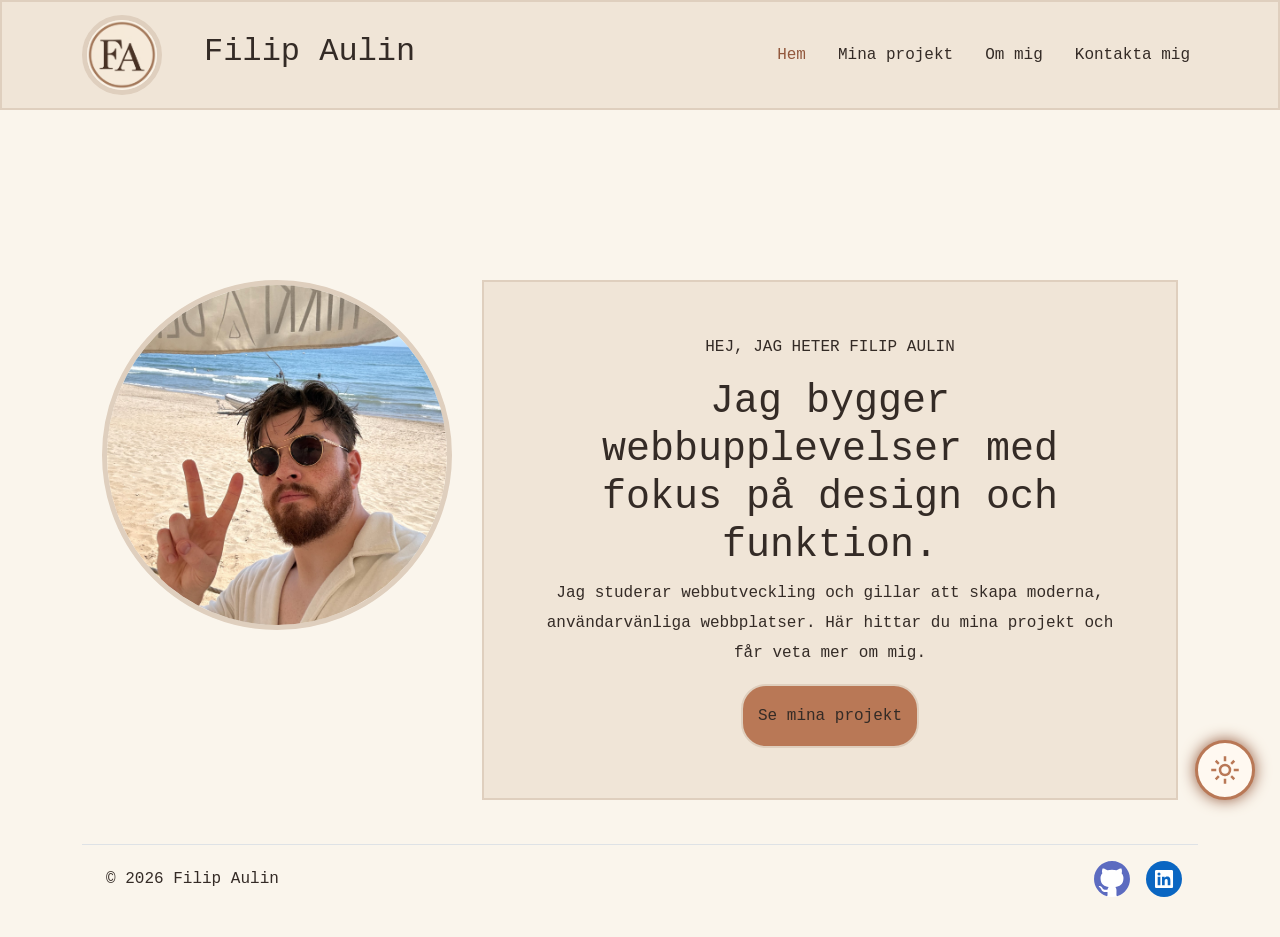
<file: index.html>
<!doctype html>
<html lang="sv">
  <head>
    <meta charset="UTF-8" />
    <meta name="viewport" content="width=device-width, initial-scale=1.0" />

    <title>Filip Aulin</title>

    <link
      id="favicon"
      rel="icon"
      type="image/png"
      href="images/favicon-light.png"
    />
    <!-- Bootstrap CSS -->
    <link
      href="https://cdn.jsdelivr.net/npm/bootstrap@5.3.8/dist/css/bootstrap.min.css"
      rel="stylesheet"
    />

    <!-- Min CSS - efter Bootstrap så jag kan skriva över Bootstrap -->
    <link rel="stylesheet" href="styles/style.css" />
  </head>

  <body>
    <nav class="navbar navbar-expand-lg">
      <div class="container">
        <a class="navbar-brand" href="index.html">
          <img id="nav-logo" src="images/favicon-light.png" alt="FA logo" />
          <span>Filip Aulin</span>
        </a>

        <!-- Hamburgarknapp -->
        <button
          class="navbar-toggler"
          type="button"
          data-bs-toggle="collapse"
          data-bs-target="#navbarNav"
          aria-controls="navbarNav"
          aria-expanded="false"
          aria-label="Öppna navigationsmenyn"
        >
          <span class="navbar-toggler-icon"></span>
        </button>

        <!-- Menyn som fälls ner på mindre skärmar -->
        <div class="collapse navbar-collapse" id="navbarNav">
          <ul class="navbar-nav ms-auto gap-lg-3">
            <!-- Hem -->
            <li class="nav-item">
              <a class="nav-link active" aria-current="page" href="index.html">
                Hem
              </a>
            </li>

            <!-- Mina projekt -->
            <li class="nav-item">
              <a class="nav-link" href="projekt.html"> Mina projekt </a>
            </li>

            <!-- Om mig -->
            <li class="nav-item">
              <a class="nav-link" href="om-mig.html"> Om mig </a>
            </li>

            <!-- Kontakta mig -->
            <li class="nav-item">
              <a class="nav-link" href="kontakt.html"> Kontakta mig </a>
            </li>
          </ul>
        </div>
      </div>
    </nav>
    <main>
      <div class="container">
        <div class="hero">
          <div class="hero-image">
            <img src="images/Filip-Intro.JPG" alt="Bild på Filip" />
          </div>

          <div class="hero-text">
            <p>HEJ, JAG HETER FILIP AULIN</p>

            <h1>
              Jag bygger webbupplevelser med fokus på design och funktion.
            </h1>

            <p>
              Jag studerar webbutveckling och gillar att skapa moderna,
              användarvänliga webbplatser. Här hittar du mina projekt och får
              veta mer om mig.
            </p>

            <a href="projekt.html">Se mina projekt</a>
          </div>
        </div>
      </div>
    </main>
    <!-- Bootstrap footer -->
    <div class="container">
      <footer
        class="d-flex flex-wrap justify-content-between align-items-center py-3 my-4 px-3 border-top"
      >
        <div class="col-md-4 d-flex align-items-center">
          <a
            href="/"
            class="mb-3 me-2 mb-md-0 text-body-secondary text-decoration-none lh-1"
          >
          </a>

          <span class="footer-text"> © 2026 Filip Aulin </span>
        </div>

        <ul class="nav col-md-4 justify-content-end list-unstyled d-flex">
          <li class="ms-3">
            <a class="text-body-secondary" target="_blank" href="https://github.com/Filip-Aulin"
              ><img src="images/github-icon-seeklogo.svg" alt="GitHub"
            /></a>
          </li>

          <li class="ms-3">
            <a class="text-body-secondary" target="_blank" href="https://www.linkedin.com/in/filip-aulin-53b666444/">
              <img src="images/linkedin.svg" alt="LinkedIn"
            /></a>
          </li>
        </ul>
      </footer>
      <!-- Knapp för dark/light-->
      <button id="theme-button" type="button" aria-label="Byt färgtema">
        <svg
          class="sun-icon"
          xmlns="http://www.w3.org/2000/svg"
          height="24px"
          viewBox="0 -960 960 960"
          width="24px"
          fill="#1f1f1f"
        >
          <path
            d="M565-395q35-35 35-85t-35-85q-35-35-85-35t-85 35q-35 35-35 85t35 85q35 35 85 35t85-35Zm-226.5 56.5Q280-397 280-480t58.5-141.5Q397-680 480-680t141.5 58.5Q680-563 680-480t-58.5 141.5Q563-280 480-280t-141.5-58.5ZM200-440H40v-80h160v80Zm720 0H760v-80h160v80ZM440-760v-160h80v160h-80Zm0 720v-160h80v160h-80ZM256-650l-101-97 57-59 96 100-52 56Zm492 496-97-101 53-55 101 97-57 59Zm-98-550 97-101 59 57-100 96-56-52ZM154-212l101-97 55 53-97 101-59-57Zm326-268Z"
          />
        </svg>

        <svg
          class="moon-icon"
          xmlns="http://www.w3.org/2000/svg"
          height="24px"
          viewBox="0 -960 960 960"
          width="24px"
          fill="#1f1f1f"
        >
          <path
            d="M480-120q-150 0-255-105T120-480q0-150 105-255t255-105q14 0 27.5 1t26.5 3q-41 29-65.5 75.5T444-660q0 90 63 153t153 63q55 0 101-24.5t75-65.5q2 13 3 26.5t1 27.5q0 150-105 255T480-120Zm0-80q88 0 158-48.5T740-375q-20 5-40 8t-40 3q-123 0-209.5-86.5T364-660q0-20 3-40t8-40q-78 32-126.5 102T200-480q0 116 82 198t198 82Zm-10-270Z"
          />
        </svg>
      </button>
    </div>
    <!-- Min JS -->
    <script src="JS/theme.js"></script>
    <!-- Bootstrap JavaScript -->
    <script src="https://cdn.jsdelivr.net/npm/bootstrap@5.3.8/dist/js/bootstrap.bundle.min.js"></script>
  </body>
</html>
</file>
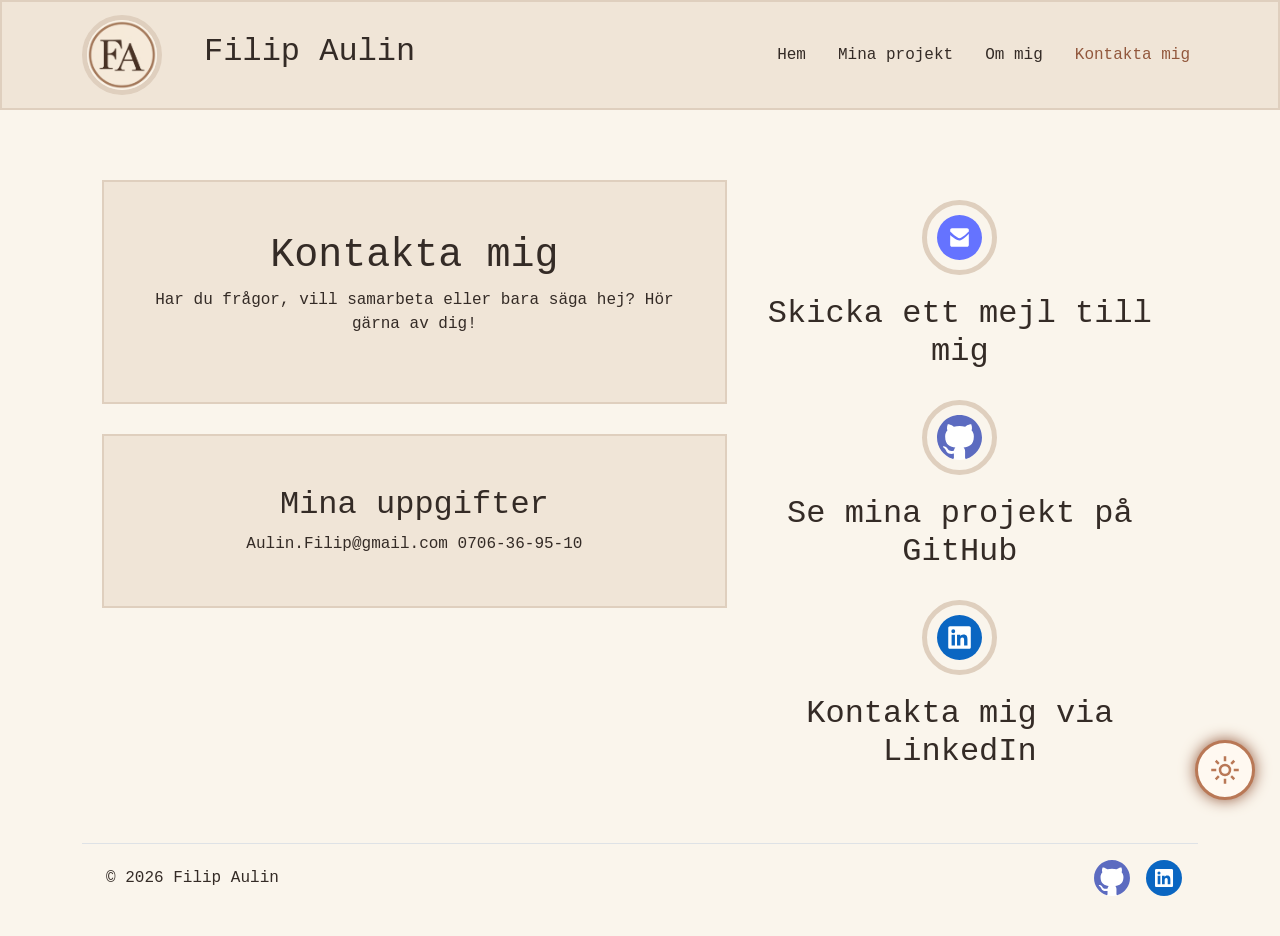
<file: kontakt.html>
<!doctype html>
<html lang="sv">
  <head>
    <meta charset="UTF-8" />
    <meta name="viewport" content="width=device-width, initial-scale=1.0" />

    <title>Filip Aulin</title>

    <link
      id="favicon"
      rel="icon"
      type="image/png"
      href="images/favicon-light.png"
    />
    <!-- Bootstrap CSS -->
    <link
      href="https://cdn.jsdelivr.net/npm/bootstrap@5.3.8/dist/css/bootstrap.min.css"
      rel="stylesheet"
    />

    <!-- Min CSS - efter Bootstrap så jag kan skriva över Bootstrap -->
    <link rel="stylesheet" href="styles/style.css" />
  </head>

  <body>
    <nav class="navbar navbar-expand-lg">
      <div class="container">
        <a class="navbar-brand" href="index.html">
          <img id="nav-logo" src="images/favicon-light.png" alt="FA Logo" />
          <span>Filip Aulin</span>
        </a>

        <!-- Hamburgarknapp -->
        <button
          class="navbar-toggler"
          type="button"
          data-bs-toggle="collapse"
          data-bs-target="#navbarNav"
          aria-controls="navbarNav"
          aria-expanded="false"
          aria-label="Öppna navigationsmenyn"
        >
          <span class="navbar-toggler-icon"></span>
        </button>

        <!-- Menyn som fälls ner på mindre skärmar -->
        <div class="collapse navbar-collapse" id="navbarNav">
          <ul class="navbar-nav ms-auto gap-lg-3">
            <!-- Hem -->
            <li class="nav-item">
              <a class="nav-link" aria-current="page" href="index.html">
                Hem
              </a>
            </li>

            <!-- Mina projekt -->
            <li class="nav-item">
              <a class="nav-link" href="projekt.html"> Mina projekt </a>
            </li>

            <!-- Om mig -->
            <li class="nav-item">
              <a class="nav-link" href="om-mig.html"> Om mig </a>
            </li>

            <!-- Kontakta mig -->
            <li class="nav-item">
              <a class="nav-link active" href="kontakt.html"> Kontakta mig </a>
            </li>
          </ul>
        </div>
      </div>
    </nav>
    <main>
      <div class="container">
        <section class="contact">
          <div class="contact-flex">
            <div class="contact-text">
              <h1>Kontakta mig</h1>
              <p>
                Har du frågor, vill samarbeta eller bara säga hej? Hör gärna av
                dig!
              </p>
            </div>

            <div class="contact-text">
              <h2>Mina uppgifter</h2>
              <a href="mailto:aulin.filip@gmail.com">Aulin.Filip@gmail.com</a>
              <a href="tel:+706369510">0706-36-95-10</a>
            </div>
          </div>

          <div class="contact-links">
            <a href="mailto:aulin.filip@gmail.com"
              ><img src="images/mail.svg" alt="Mail"
            /></a>
            <h2>Skicka ett mejl till mig</h2>

            <a href="https://github.com/Filip-Aulin"
              ><img src="images/github-icon-seeklogo.svg" alt="GitHub"
            /></a>
            <h2>Se mina projekt på GitHub</h2>

            <a href="https://www.linkedin.com/in/filip-aulin-53b666444/"
              ><img src="images/linkedin.svg" alt="LinkedIn"
            /></a>
            <h2>Kontakta mig via LinkedIn</h2>
          </div>
        </section>
      </div>
    </main>
    <!-- Bootstrap footer -->
    <div class="container">
      <footer
        class="d-flex flex-wrap justify-content-between align-items-center py-3 my-4 px-3 border-top"
      >
        <div class="col-md-4 d-flex align-items-center">
          <a
            href="/"
            class="mb-3 me-2 mb-md-0 text-body-secondary text-decoration-none lh-1"
          >
          </a>

          <span class="footer-text"> © 2026 Filip Aulin </span>
        </div>

        <ul class="nav col-md-4 justify-content-end list-unstyled d-flex">
          <li class="ms-3">
            <a class="text-body-secondary" target="_blank" href="https://github.com/Filip-Aulin"
              ><img src="images/github-icon-seeklogo.svg" alt="GitHub"
            /></a>
          </li>

          <li class="ms-3">
            <a class="text-body-secondary" target="_blank" href="https://www.linkedin.com/in/filip-aulin-53b666444/">
              <img src="images/linkedin.svg" alt="LinkedIn"
            /></a>
          </li>
        </ul>
      </footer>
      <!-- Knapp för dark/light-->
      <button id="theme-button" type="button" aria-label="Byt färgtema">
        <svg
          class="sun-icon"
          xmlns="http://www.w3.org/2000/svg"
          height="24px"
          viewBox="0 -960 960 960"
          width="24px"
          fill="#1f1f1f"
        >
          <path
            d="M565-395q35-35 35-85t-35-85q-35-35-85-35t-85 35q-35 35-35 85t35 85q35 35 85 35t85-35Zm-226.5 56.5Q280-397 280-480t58.5-141.5Q397-680 480-680t141.5 58.5Q680-563 680-480t-58.5 141.5Q563-280 480-280t-141.5-58.5ZM200-440H40v-80h160v80Zm720 0H760v-80h160v80ZM440-760v-160h80v160h-80Zm0 720v-160h80v160h-80ZM256-650l-101-97 57-59 96 100-52 56Zm492 496-97-101 53-55 101 97-57 59Zm-98-550 97-101 59 57-100 96-56-52ZM154-212l101-97 55 53-97 101-59-57Zm326-268Z"
          />
        </svg>

        <svg
          class="moon-icon"
          xmlns="http://www.w3.org/2000/svg"
          height="24px"
          viewBox="0 -960 960 960"
          width="24px"
          fill="#1f1f1f"
        >
          <path
            d="M480-120q-150 0-255-105T120-480q0-150 105-255t255-105q14 0 27.5 1t26.5 3q-41 29-65.5 75.5T444-660q0 90 63 153t153 63q55 0 101-24.5t75-65.5q2 13 3 26.5t1 27.5q0 150-105 255T480-120Zm0-80q88 0 158-48.5T740-375q-20 5-40 8t-40 3q-123 0-209.5-86.5T364-660q0-20 3-40t8-40q-78 32-126.5 102T200-480q0 116 82 198t198 82Zm-10-270Z"
          />
        </svg>
      </button>
    </div>
    <!-- Min JS -->
    <script src="JS/theme.js"></script>
    <!-- Bootstrap JavaScript -->
    <script src="https://cdn.jsdelivr.net/npm/bootstrap@5.3.8/dist/js/bootstrap.bundle.min.js"></script>
  </body>
</html>
</file>
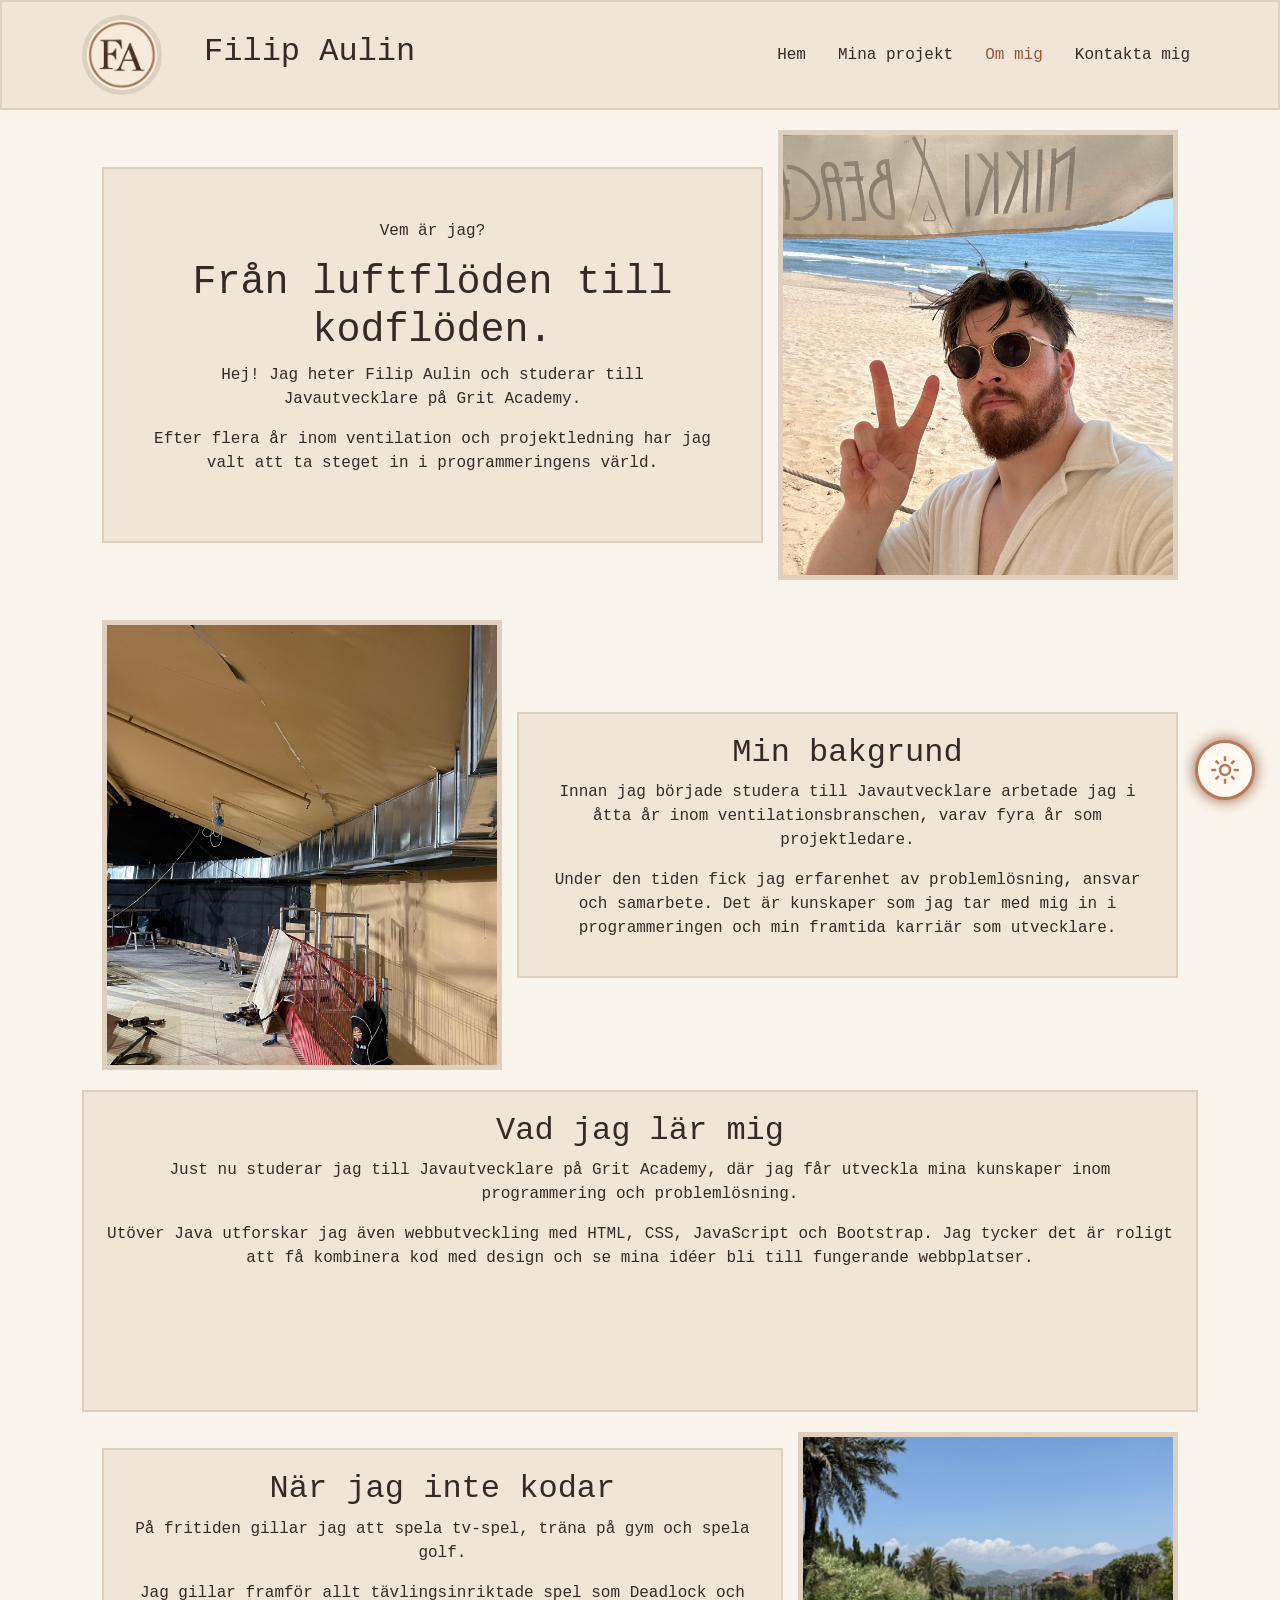
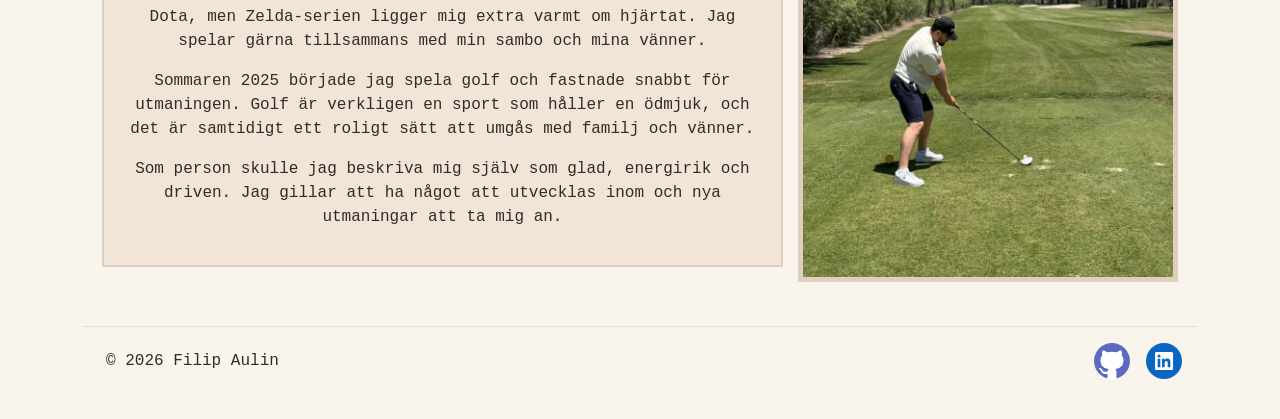
<file: om-mig.html>
<!doctype html>
<html lang="sv">
  <head>
    <meta charset="UTF-8" />
    <meta name="viewport" content="width=device-width, initial-scale=1.0" />

    <title>Filip Aulin</title>

    <link
      id="favicon"
      rel="icon"
      type="image/png"
      href="images/favicon-light.png"
    />
    <!-- Bootstrap CSS -->
    <link
      href="https://cdn.jsdelivr.net/npm/bootstrap@5.3.8/dist/css/bootstrap.min.css"
      rel="stylesheet"
    />

    <!-- Min CSS - efter Bootstrap så jag kan skriva över Bootstrap -->
    <link rel="stylesheet" href="styles/style.css" />
  </head>

  <body>
    <nav class="navbar navbar-expand-lg">
      <div class="container">
        <a class="navbar-brand" href="index.html">
          <img id="nav-logo" src="images/favicon-light.png" alt="FA Logo" />
          <span>Filip Aulin</span>
        </a>

        <!-- Hamburgarknapp -->
        <button
          class="navbar-toggler"
          type="button"
          data-bs-toggle="collapse"
          data-bs-target="#navbarNav"
          aria-controls="navbarNav"
          aria-expanded="false"
          aria-label="Öppna navigationsmenyn"
        >
          <span class="navbar-toggler-icon"></span>
        </button>

        <!-- Menyn som fälls ner på mindre skärmar -->
        <div class="collapse navbar-collapse" id="navbarNav">
          <ul class="navbar-nav ms-auto gap-lg-3">
            <!-- Hem -->
            <li class="nav-item">
              <a class="nav-link" aria-current="page" href="index.html">
                Hem
              </a>
            </li>

            <!-- Mina projekt -->
            <li class="nav-item">
              <a class="nav-link" href="projekt.html"> Mina projekt </a>
            </li>

            <!-- Om mig -->
            <li class="nav-item">
              <a class="nav-link active" href="om-mig.html"> Om mig </a>
            </li>

            <!-- Kontakta mig -->
            <li class="nav-item">
              <a class="nav-link" href="kontakt.html"> Kontakta mig </a>
            </li>
          </ul>
        </div>
      </div>
    </nav>
    <main>
      <div class="container">
        <section class="about-intro">
          <div class="about-text">
            <p>Vem är jag?</p>

            <h1>Från luftflöden till kodflöden.</h1>

            <p>
              Hej! Jag heter Filip Aulin och studerar till Javautvecklare på
              Grit Academy.
            </p>

            <p>
              Efter flera år inom ventilation och projektledning har jag valt
              att ta steget in i programmeringens värld.
            </p>
          </div>

          <img src="images/Filip-Intro.JPG" alt="Bild på Filip" />
        </section>

        <section class="my-background">
          <img src="images/ventilation.jpeg" alt="Filip ventilation" />
          <div class="background-text">
            <h2>Min bakgrund</h2>

            <p>
              Innan jag började studera till Javautvecklare arbetade jag i åtta
              år inom ventilationsbranschen, varav fyra år som projektledare.
            </p>

            <p>
              Under den tiden fick jag erfarenhet av problemlösning, ansvar och
              samarbete. Det är kunskaper som jag tar med mig in i
              programmeringen och min framtida karriär som utvecklare.
            </p>
          </div>
        </section>

        <section class="my-skills">
          <div class="skills-text">
            <h2>Vad jag lär mig</h2>

            <p>
              Just nu studerar jag till Javautvecklare på Grit Academy, där jag
              får utveckla mina kunskaper inom programmering och problemlösning.
            </p>

            <p>
              Utöver Java utforskar jag även webbutveckling med HTML, CSS,
              JavaScript och Bootstrap. Jag tycker det är roligt att få
              kombinera kod med design och se mina idéer bli till fungerande
              webbplatser.
            </p>

            <div class="skills-container">
              <div class="skills-slider">
                <div class="skills card1">
                  <img src="images/html5.svg" alt="HTML5" />
                </div>

                <div class="skills card2">
                  <img src="images/css.svg" alt="CSS" />
                </div>

                <div class="skills card3">
                  <img src="images/javascript.svg" alt="JavaScript" />
                </div>

                <div class="skills card4">
                  <img src="images/java.svg" alt="Java" />
                </div>
              </div>
            </div>
          </div>
        </section>

        <section class="my-interests">
          <div class="interests-text">
            <h2>När jag inte kodar</h2>

            <p>
              På fritiden gillar jag att spela tv-spel, träna på gym och spela
              golf.
            </p>

            <p>
              Jag gillar framför allt tävlingsinriktade spel som Deadlock och
              Dota, men Zelda-serien ligger mig extra varmt om hjärtat. Jag
              spelar gärna tillsammans med min sambo och mina vänner.
            </p>

            <p>
              Sommaren 2025 började jag spela golf och fastnade snabbt för
              utmaningen. Golf är verkligen en sport som håller en ödmjuk, och
              det är samtidigt ett roligt sätt att umgås med familj och vänner.
            </p>

            <p>
              Som person skulle jag beskriva mig själv som glad, energirik och
              driven. Jag gillar att ha något att utvecklas inom och nya
              utmaningar att ta mig an.
            </p>
          </div>
          <img src="images/golf.jpeg" alt="Filip golfar" />
        </section>
      </div>
    </main>
    <!-- Bootstrap footer -->
    <div class="container">
      <footer
        class="d-flex flex-wrap justify-content-between align-items-center py-3 my-4 px-3 border-top"
      >
        <div class="col-md-4 d-flex align-items-center">
          <a
            href="/"
            class="mb-3 me-2 mb-md-0 text-body-secondary text-decoration-none lh-1"
          >
          </a>

          <span class="footer-text"> © 2026 Filip Aulin </span>
        </div>

        <ul class="nav col-md-4 justify-content-end list-unstyled d-flex">
          <li class="ms-3">
            <a class="text-body-secondary" target="_blank" href="https://github.com/Filip-Aulin"
              ><img src="images/github-icon-seeklogo.svg" alt="GitHub"
            /></a>
          </li>

          <li class="ms-3">
            <a class="text-body-secondary" target="_blank" href="https://www.linkedin.com/in/filip-aulin-53b666444/">
              <img src="images/linkedin.svg" alt="LinkedIn"
            /></a>
          </li>
        </ul>
      </footer>
      <!-- Knapp för dark/light-->
      <button id="theme-button" type="button" aria-label="Byt färgtema">
        <svg
          class="sun-icon"
          xmlns="http://www.w3.org/2000/svg"
          height="24px"
          viewBox="0 -960 960 960"
          width="24px"
          fill="#1f1f1f"
        >
          <path
            d="M565-395q35-35 35-85t-35-85q-35-35-85-35t-85 35q-35 35-35 85t35 85q35 35 85 35t85-35Zm-226.5 56.5Q280-397 280-480t58.5-141.5Q397-680 480-680t141.5 58.5Q680-563 680-480t-58.5 141.5Q563-280 480-280t-141.5-58.5ZM200-440H40v-80h160v80Zm720 0H760v-80h160v80ZM440-760v-160h80v160h-80Zm0 720v-160h80v160h-80ZM256-650l-101-97 57-59 96 100-52 56Zm492 496-97-101 53-55 101 97-57 59Zm-98-550 97-101 59 57-100 96-56-52ZM154-212l101-97 55 53-97 101-59-57Zm326-268Z"
          />
        </svg>

        <svg
          class="moon-icon"
          xmlns="http://www.w3.org/2000/svg"
          height="24px"
          viewBox="0 -960 960 960"
          width="24px"
          fill="#1f1f1f"
        >
          <path
            d="M480-120q-150 0-255-105T120-480q0-150 105-255t255-105q14 0 27.5 1t26.5 3q-41 29-65.5 75.5T444-660q0 90 63 153t153 63q55 0 101-24.5t75-65.5q2 13 3 26.5t1 27.5q0 150-105 255T480-120Zm0-80q88 0 158-48.5T740-375q-20 5-40 8t-40 3q-123 0-209.5-86.5T364-660q0-20 3-40t8-40q-78 32-126.5 102T200-480q0 116 82 198t198 82Zm-10-270Z"
          />
        </svg>
      </button>
    </div>
    <!-- Min JS -->
    <script src="JS/theme.js"></script>
    <!-- Bootstrap JavaScript -->
    <script src="https://cdn.jsdelivr.net/npm/bootstrap@5.3.8/dist/js/bootstrap.bundle.min.js"></script>
  </body>
</html>
</file>
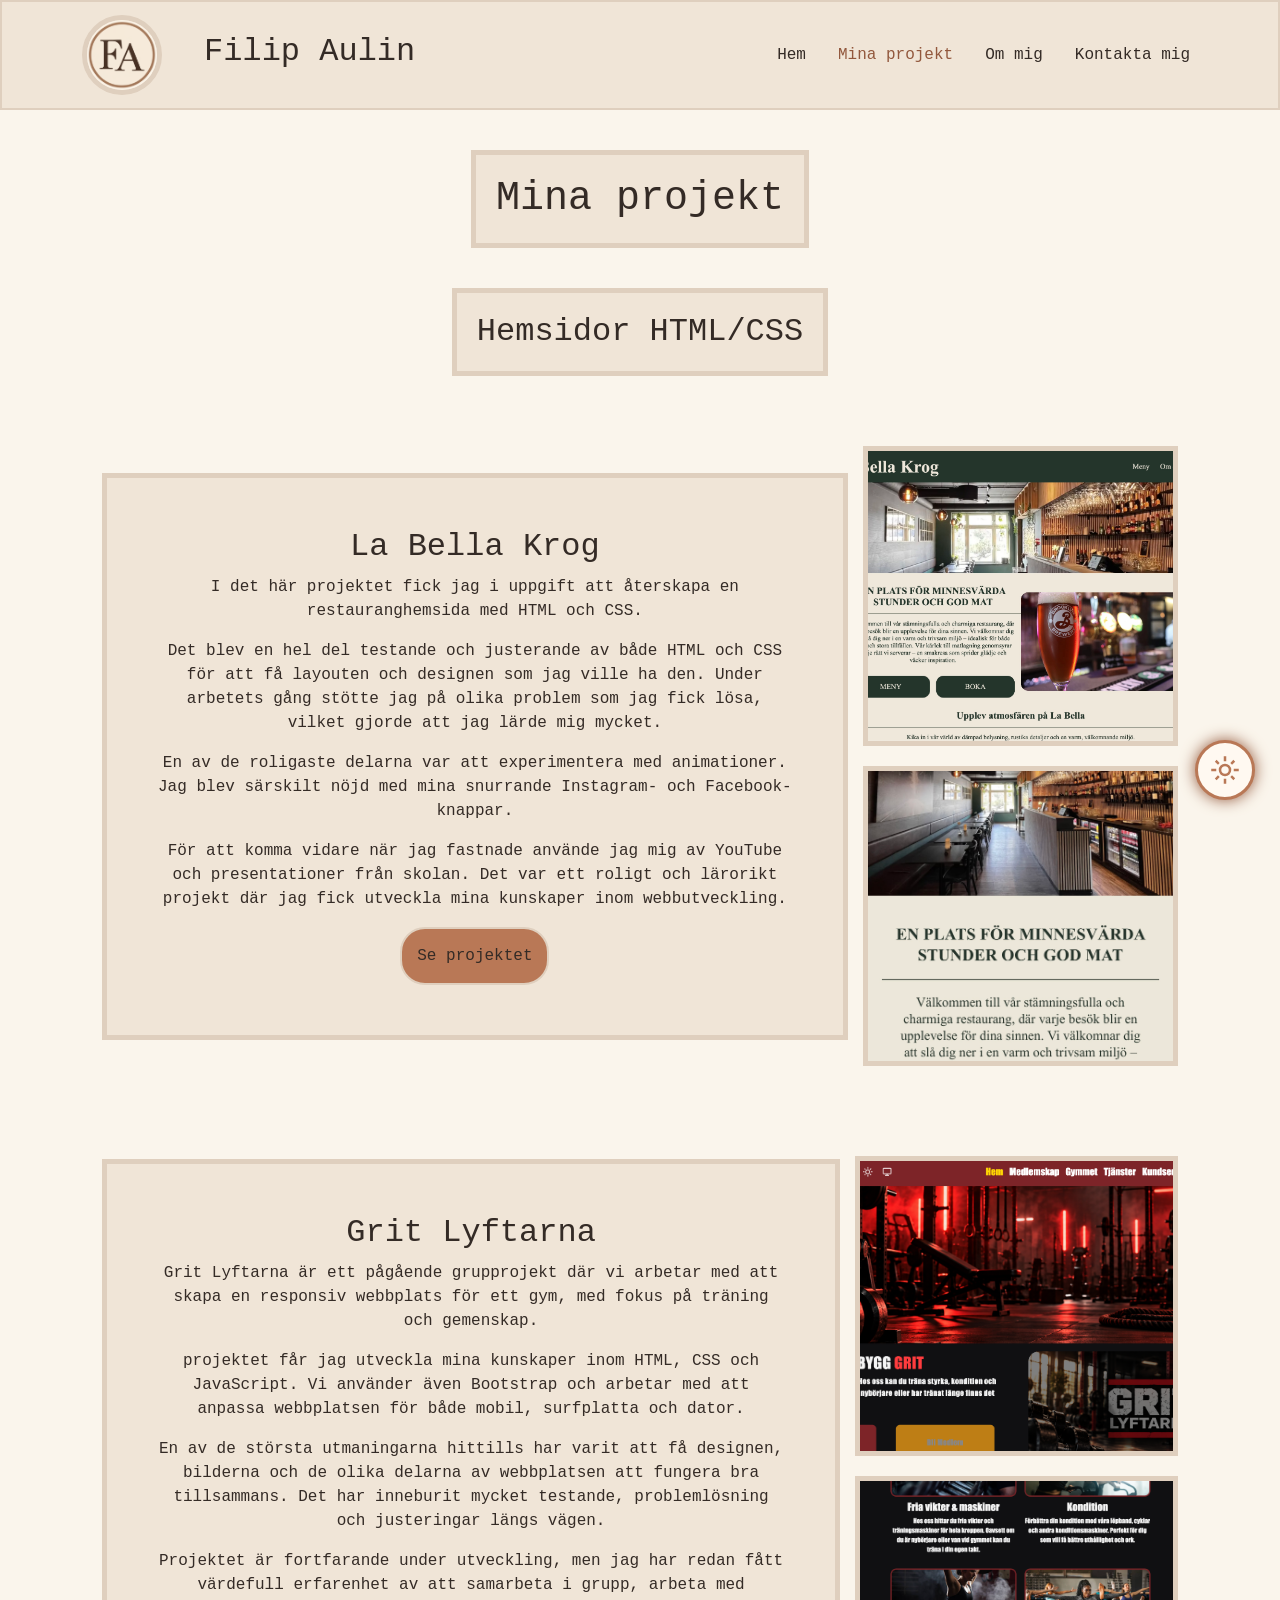
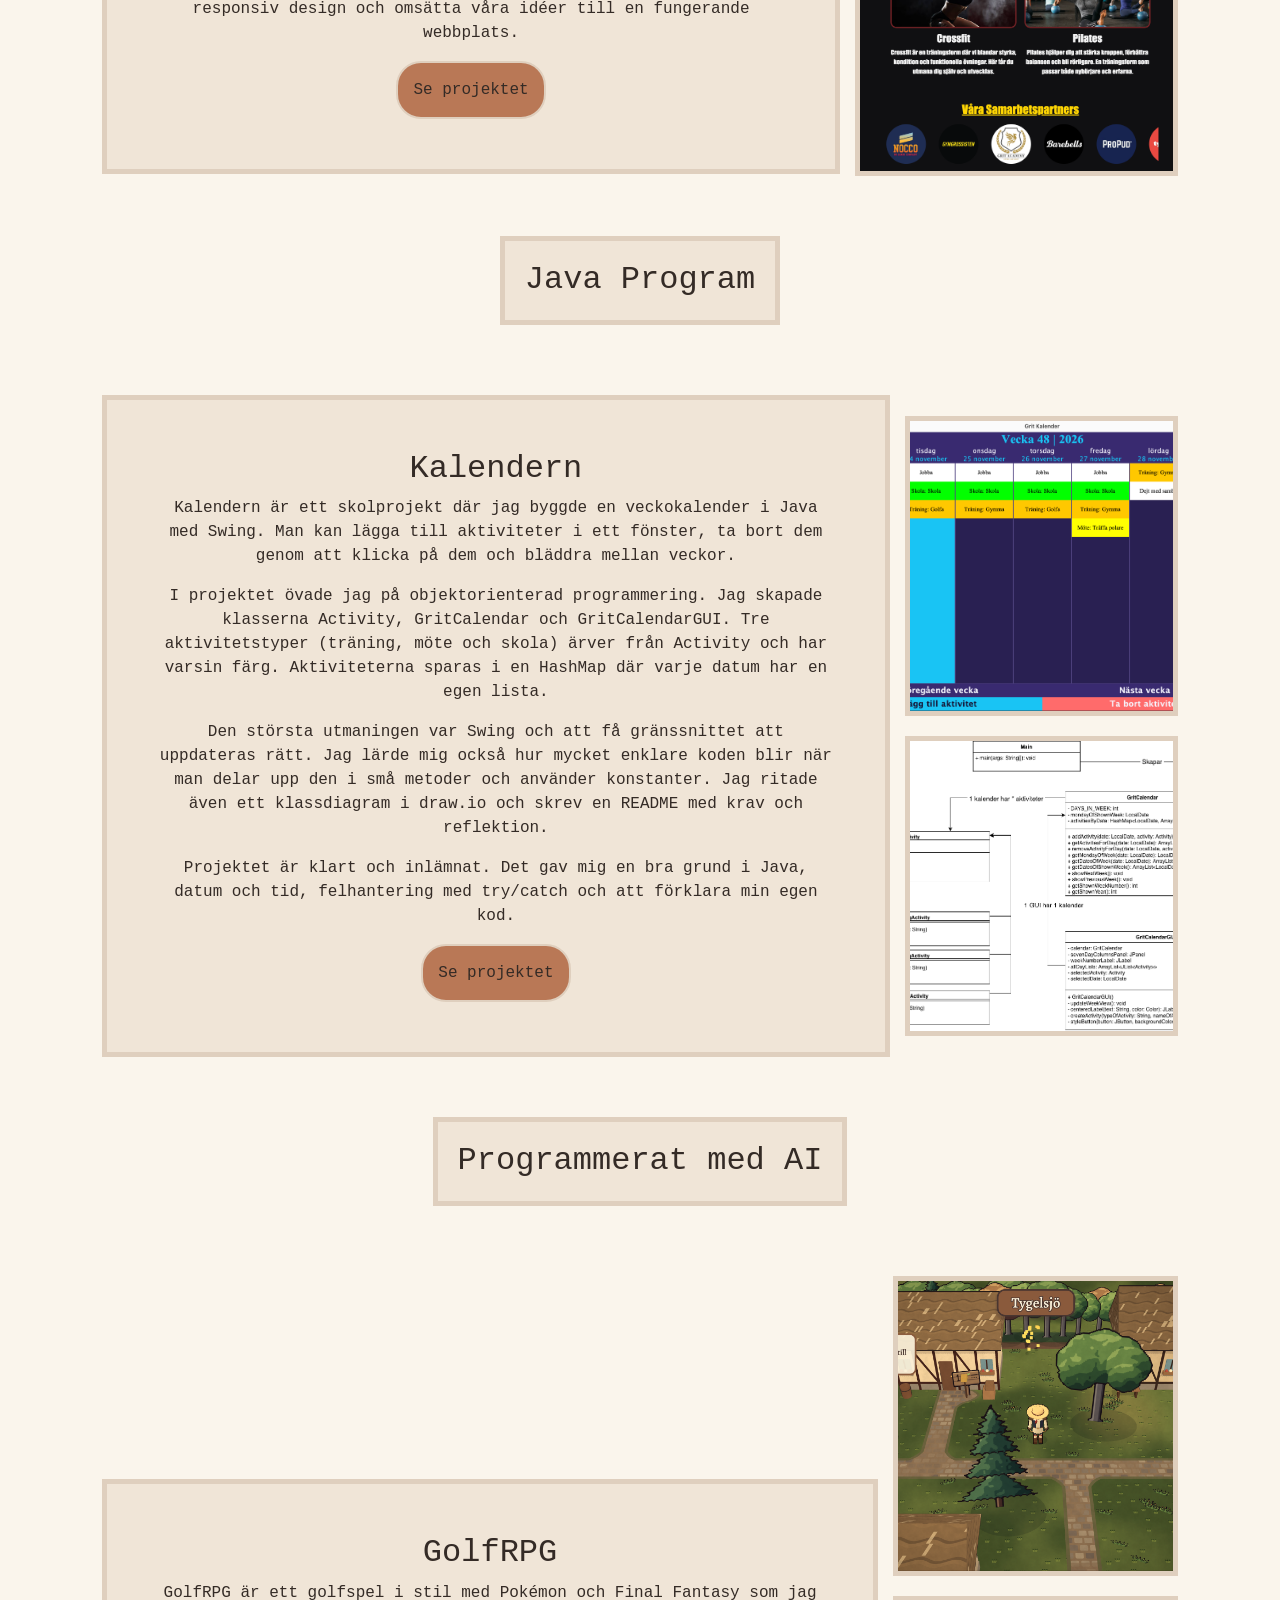
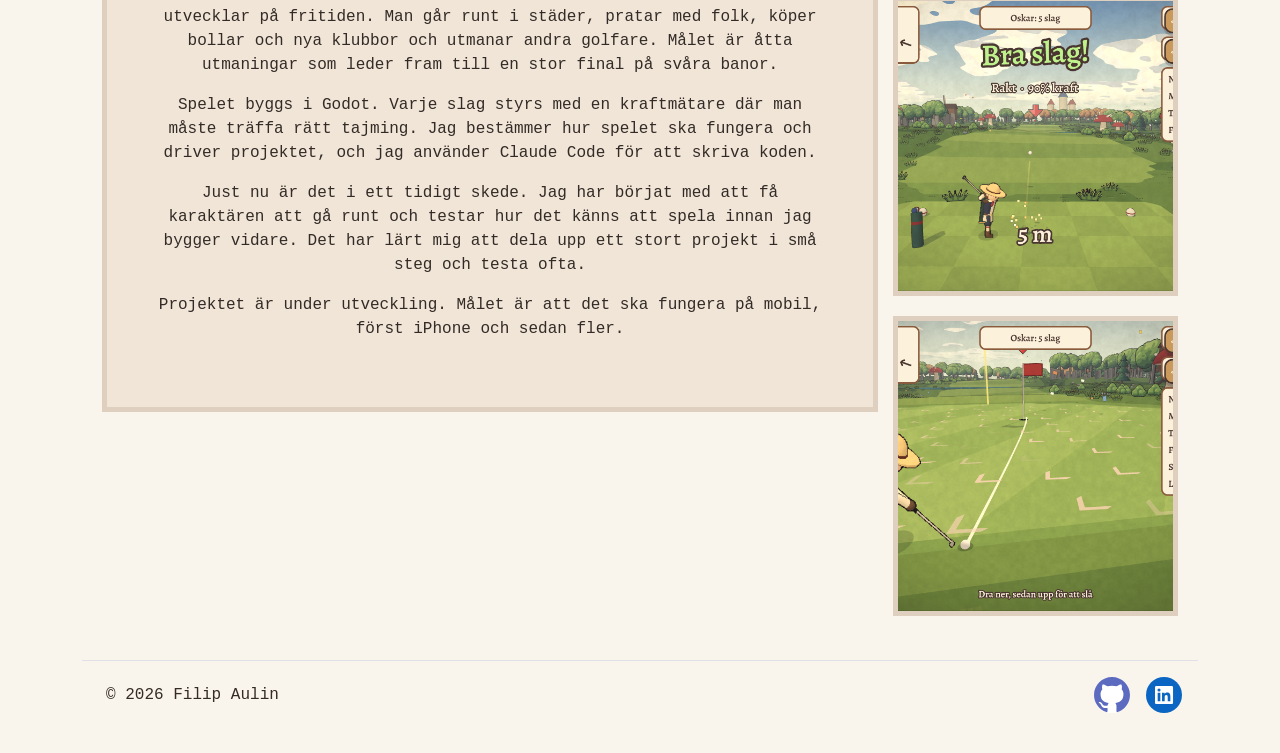
<file: projekt.html>
<!doctype html>
<html lang="sv">
  <head>
    <meta charset="UTF-8" />
    <meta name="viewport" content="width=device-width, initial-scale=1.0" />

    <title>Filip Aulin</title>

    <link
      id="favicon"
      rel="icon"
      type="image/png"
      href="images/favicon-light.png"
    />
    <!-- Bootstrap CSS -->
    <link
      href="https://cdn.jsdelivr.net/npm/bootstrap@5.3.8/dist/css/bootstrap.min.css"
      rel="stylesheet"
    />

    <!-- Min CSS - efter Bootstrap så jag kan skriva över Bootstrap -->
    <link rel="stylesheet" href="styles/style.css" />
  </head>

  <body>
    <nav class="navbar navbar-expand-lg">
      <div class="container">
        <a class="navbar-brand" href="index.html">
          <img id="nav-logo" src="images/favicon-light.png" alt="FA Logo" />
          <span>Filip Aulin</span>
        </a>

        <!-- Hamburgarknapp -->
        <button
          class="navbar-toggler"
          type="button"
          data-bs-toggle="collapse"
          data-bs-target="#navbarNav"
          aria-controls="navbarNav"
          aria-expanded="false"
          aria-label="Öppna navigationsmenyn"
        >
          <span class="navbar-toggler-icon"></span>
        </button>

        <!-- Menyn som fälls ner på mindre skärmar -->
        <div class="collapse navbar-collapse" id="navbarNav">
          <ul class="navbar-nav ms-auto gap-lg-3">
            <!-- Hem -->
            <li class="nav-item">
              <a class="nav-link" aria-current="page" href="index.html">
                Hem
              </a>
            </li>

            <!-- Mina projekt -->
            <li class="nav-item">
              <a class="nav-link active" href="projekt.html"> Mina projekt </a>
            </li>

            <!-- Om mig -->
            <li class="nav-item">
              <a class="nav-link" href="om-mig.html"> Om mig </a>
            </li>

            <!-- Kontakta mig -->
            <li class="nav-item">
              <a class="nav-link" href="kontakt.html"> Kontakta mig </a>
            </li>
          </ul>
        </div>
      </div>
    </nav>
    <main>
      <div class="container">
        <h1 class="project-h1">Mina projekt</h1>
        <h2 class="project-h2">Hemsidor HTML/CSS</h2>
        <section class="project">
          <div class="project-text">
            <h2>La Bella Krog</h2>
            <p>
              I det här projektet fick jag i uppgift att återskapa en
              restauranghemsida med HTML och CSS.
            </p>

            <p>
              Det blev en hel del testande och justerande av både HTML och CSS
              för att få layouten och designen som jag ville ha den. Under
              arbetets gång stötte jag på olika problem som jag fick lösa,
              vilket gjorde att jag lärde mig mycket.
            </p>

            <p>
              En av de roligaste delarna var att experimentera med animationer.
              Jag blev särskilt nöjd med mina snurrande Instagram- och
              Facebook-knappar.
            </p>

            <p>
              För att komma vidare när jag fastnade använde jag mig av YouTube
              och presentationer från skolan. Det var ett roligt och lärorikt
              projekt där jag fick utveckla mina kunskaper inom webbutveckling.
            </p>

            <a
              href="https://gritfilip.github.io/java26-html-mp2-filip-aulin/"
              target="_blank"
              >Se projektet</a
            >
          </div>

          <div class="project-images">
            <img
              src="images/LaBellaDesktop1.jpeg"
              alt="Bild på La Bella projekt"
            />
            <img
              src="images/LaBellaStartsidaMobil.jpeg"
              alt="Bild på La Bella projekt"
            />
          </div>
        </section>

        <section class="project">
          <div class="project-text">
            <h2>Grit Lyftarna</h2>
            <p>
              Grit Lyftarna är ett pågående grupprojekt där vi arbetar med att
              skapa en responsiv webbplats för ett gym, med fokus på träning och
              gemenskap.
            </p>

            <p>
              projektet får jag utveckla mina kunskaper inom HTML, CSS och
              JavaScript. Vi använder även Bootstrap och arbetar med att anpassa
              webbplatsen för både mobil, surfplatta och dator.
            </p>

            <p>
              En av de största utmaningarna hittills har varit att få designen,
              bilderna och de olika delarna av webbplatsen att fungera bra
              tillsammans. Det har inneburit mycket testande, problemlösning och
              justeringar längs vägen.
            </p>

            <p>
              Projektet är fortfarande under utveckling, men jag har redan fått
              värdefull erfarenhet av att samarbeta i grupp, arbeta med
              responsiv design och omsätta våra idéer till en fungerande
              webbplats.
            </p>

            <a
              href="https://gritfilip.github.io/java26-html-css-slutprojekt-grupp1/"
              target="_blank"
              >Se projektet</a
            >
          </div>
          <div class="project-images">
            <img
              src="images/GritLyftarna.png"
              alt="Bild på Grit Lyftarna projekt"
            />
            <img
              src="images/GritLyftarna2.png"
              alt="Bild på Grit Lyftarna projekt"
            />
          </div>
        </section>

        <h2 class="project-h2">Java Program</h2>
        <section class="project">
          <div class="project-text">
            <h2>Kalendern</h2>
            <p>
              Kalendern är ett skolprojekt där jag byggde en veckokalender i
              Java med Swing. Man kan lägga till aktiviteter i ett fönster, ta
              bort dem genom att klicka på dem och bläddra mellan veckor.
            </p>

            <p>
              I projektet övade jag på objektorienterad programmering. Jag
              skapade klasserna Activity, GritCalendar och GritCalendarGUI. Tre
              aktivitetstyper (träning, möte och skola) ärver från Activity och
              har varsin färg. Aktiviteterna sparas i en HashMap där varje datum
              har en egen lista.
            </p>

            <p>
              Den största utmaningen var Swing och att få gränssnittet att
              uppdateras rätt. Jag lärde mig också hur mycket enklare koden blir
              när man delar upp den i små metoder och använder konstanter. Jag
              ritade även ett klassdiagram i draw.io och skrev en README med
              krav och reflektion.
            </p>

            <p>
              Projektet är klart och inlämnat. Det gav mig en bra grund i Java,
              datum och tid, felhantering med try/catch och att förklara min
              egen kod.
            </p>

            <a
              href="https://github.com/gritfilip/JD26-kalender-Filip-Aulin"
              target="_blank"
              >Se projektet</a
            >
          </div>
          <div class="project-images">
            <img
              src="images/Kalendern.png"
              alt="Bild på Kalendern, veckovy med aktiviteter"
            />
            <img
              src="images/klassdiagram.png"
              alt="Klassdiagram för Kalendern"
            />
          </div>
        </section>

        <h2 class="project-h2">Programmerat med AI</h2>
        <section class="project">
          <div class="project-text">
            <h2>GolfRPG</h2>
            <p>
              GolfRPG är ett golfspel i stil med Pokémon och Final Fantasy som
              jag utvecklar på fritiden. Man går runt i städer, pratar med folk,
              köper bollar och nya klubbor och utmanar andra golfare. Målet är
              åtta utmaningar som leder fram till en stor final på svåra banor.
            </p>

            <p>
              Spelet byggs i Godot. Varje slag styrs med en kraftmätare där man
              måste träffa rätt tajming. Jag bestämmer hur spelet ska fungera
              och driver projektet, och jag använder Claude Code för att skriva
              koden.
            </p>

            <p>
              Just nu är det i ett tidigt skede. Jag har börjat med att få
              karaktären att gå runt och testar hur det känns att spela innan
              jag bygger vidare. Det har lärt mig att dela upp ett stort projekt
              i små steg och testa ofta.
            </p>

            <p>
              Projektet är under utveckling. Målet är att det ska fungera på
              mobil, först iPhone och sedan fler.
            </p>
          </div>
          <div class="project-images">
            <img
              src="images/GolfRPG1.png"
              alt="Skärmbild från golfspelet GolfRPG"
            />
            <img
              src="images/GolfRPG2.png"
              alt="Skärmbild från golfspelet GolfRPG"
            />
            <img
              src="images/GolfRPG3.png"
              alt="Skärmbild från golfspelet GolfRPG"
            />
          </div>
        </section>
      </div>
    </main>
    <!-- Bootstrap footer -->
    <div class="container">
      <footer
        class="d-flex flex-wrap justify-content-between align-items-center py-3 my-4 px-3 border-top"
      >
        <div class="col-md-4 d-flex align-items-center">
          <a
            href="/"
            class="mb-3 me-2 mb-md-0 text-body-secondary text-decoration-none lh-1"
          >
          </a>

          <span class="footer-text"> © 2026 Filip Aulin </span>
        </div>

        <ul class="nav col-md-4 justify-content-end list-unstyled d-flex">
          <li class="ms-3">
            <a
              class="text-body-secondary"
              target="_blank"
              href="https://github.com/Filip-Aulin"
              ><img src="images/github-icon-seeklogo.svg" alt="GitHub"
            /></a>
          </li>

          <li class="ms-3">
            <a
              class="text-body-secondary"
              target="_blank"
              href="https://www.linkedin.com/in/filip-aulin-53b666444/"
            >
              <img src="images/linkedin.svg" alt="LinkedIn"
            /></a>
          </li>
        </ul>
      </footer>
      <!-- Knapp för dark/light-->
      <button id="theme-button" type="button" aria-label="Byt färgtema">
        <svg
          class="sun-icon"
          xmlns="http://www.w3.org/2000/svg"
          height="24px"
          viewBox="0 -960 960 960"
          width="24px"
          fill="#1f1f1f"
        >
          <path
            d="M565-395q35-35 35-85t-35-85q-35-35-85-35t-85 35q-35 35-35 85t35 85q35 35 85 35t85-35Zm-226.5 56.5Q280-397 280-480t58.5-141.5Q397-680 480-680t141.5 58.5Q680-563 680-480t-58.5 141.5Q563-280 480-280t-141.5-58.5ZM200-440H40v-80h160v80Zm720 0H760v-80h160v80ZM440-760v-160h80v160h-80Zm0 720v-160h80v160h-80ZM256-650l-101-97 57-59 96 100-52 56Zm492 496-97-101 53-55 101 97-57 59Zm-98-550 97-101 59 57-100 96-56-52ZM154-212l101-97 55 53-97 101-59-57Zm326-268Z"
          />
        </svg>

        <svg
          class="moon-icon"
          xmlns="http://www.w3.org/2000/svg"
          height="24px"
          viewBox="0 -960 960 960"
          width="24px"
          fill="#1f1f1f"
        >
          <path
            d="M480-120q-150 0-255-105T120-480q0-150 105-255t255-105q14 0 27.5 1t26.5 3q-41 29-65.5 75.5T444-660q0 90 63 153t153 63q55 0 101-24.5t75-65.5q2 13 3 26.5t1 27.5q0 150-105 255T480-120Zm0-80q88 0 158-48.5T740-375q-20 5-40 8t-40 3q-123 0-209.5-86.5T364-660q0-20 3-40t8-40q-78 32-126.5 102T200-480q0 116 82 198t198 82Zm-10-270Z"
          />
        </svg>
      </button>
    </div>
    <!-- Min JS -->
    <script src="JS/theme.js"></script>
    <!-- Bootstrap JavaScript -->
    <script src="https://cdn.jsdelivr.net/npm/bootstrap@5.3.8/dist/js/bootstrap.bundle.min.js"></script>
  </body>
</html>
</file>
<file: styles/style.css>
* {
  margin: 0;
  padding: 0;
  box-sizing: border-box;
  font-family: "Courier New", Courier, monospace;
}

/* #region Dark / Light läge */

/* Standardtema: Light */
:root {
  --bg: #faf5ec;
  --surface: #f0e5d7;
  --surface-2: #fff9f1;
  --text: #342b26;
  --accent: #b97856;
  --accent-hover: #92583d;
  --border: #dfcfbe;
}

/* Dark Mode */
[data-theme="dark"] {
  --bg: #171333;
  --surface: #292052;
  --surface-2: #392b70;
  --text: #f7f7ff;
  --accent: #18c4f4;
  --accent-hover: #60dcff;
  --border: #544784;
}

[data-theme="dark"] .navbar-toggler {
  --bs-navbar-toggler-icon-bg: url("data:image/svg+xml,%3Csvg xmlns='http://www.w3.org/2000/svg' viewBox='0 0 30 30'%3E%3Cpath stroke='%23f7f7ff' stroke-linecap='round' stroke-miterlimit='10' stroke-width='2' d='M4 7h22M4 15h22M4 23h22'/%3E%3C/svg%3E");
}

/* #endregion */

/* #region Dark / Light theme-button */
#theme-button {
  width: 60px;
  height: 60px;
  border: 3px solid var(--accent);
  border-radius: 50%;
  background-color: var(--surface-2);

  display: flex;
  align-items: center;
  justify-content: center;

  position: fixed;
  bottom: 100px;
  right: 25px;
  z-index: 1000;

  cursor: pointer;

  box-shadow: 0 0 15px var(--accent-hover);
  transition: 0.3s;
}

#theme-button:hover {
  transform: scale(1.15);
  box-shadow: 0 0 30px var(--accent-hover);
}

#theme-button svg {
  width: 30px;
  height: 30px;
  fill: var(--accent);
}
/* Mörkt läge */
[data-theme="dark"] #theme-button {
  background-color: #25345c;
}
/* #endregion */

/* #region Navbar */

#nav-logo {
  width: 80px;
  height: 80px;
  object-fit: cover;
  border-radius: 50%;
  border: solid 5px;
  border-color: var(--border);
  transition: 0.5s;
}

#nav-logo:hover {
  border-color: var(--accent-hover);
}

.navbar {
  background-color: var(--surface);
  border: 2px solid var(--border);
}

.navbar-brand span {
  font-size: 2rem;
  padding: 30px;
  color: var(--text);
}

/* Texten i navbarens länkar */
.navbar .nav-link {
  color: var(--text);
}

/* När musen är över en länk */
.navbar .nav-link:hover {
  color: var(--accent-hover);
  text-decoration: underline;
}

/* Den aktiva länken */
.navbar .nav-link.active {
  color: var(--accent-hover);
}

.navbar-toggler {
  width: 60px;
  height: 50px;
  background-color: var(--surface);
  border: 3px solid var(--border);
  border-radius: 10px;
}

.navbar-toggler:hover {
  border-color: var(--accent-hover);
}

/* #endregion */

/* #region Footer */

footer .text-body-secondary img {
  width: 36px;
  height: 36px;
}

footer .text-body-secondary img:hover {
  transform: scale(1.1);
}

.footer-text {
  color: var(--text);
}

/* #endregion */

body {
  background-color: var(--bg);
  min-height: 100vh;
  display: flex;
  flex-direction: column;
}

main {
  flex: 1;
}

h2 {
  text-align: center;
}

.hero img {
  height: 350px;
  width: 350px;
  object-fit: cover;
  border-radius: 50%;
  border: solid 5px;
  border-color: var(--border);
}

/* #region index.html */

.hero {
  display: flex;
  flex-direction: column;
  text-align: center;
  gap: 30px;
  padding: 20px;
  color: var(--text);
}

.hero-text {
  padding: 50px;
  line-height: 30px;
  width: 100%;
  background-color: var(--surface);
  border: 2px solid var(--border);
}

.hero-text a {
  background-color: var(--accent);
  border-radius: 25px;
  border: solid 2px;
  border-color: var(--border);
  text-decoration: none;
  color: var(--text);
  padding: 15px;
  transition: 0.5s;
  display: inline-block;
}

.hero-text a:hover {
  transform: scale(1.1);
  background-color: var(--accent-hover);
}

/* #endregion */

/* #region karusell/slider */

/* Slider/karusell */
/* Credit till "slaying the dragon på youtube" */
/* Bilderna är 100px breda så -100px gör att hela bilden åker utanför rutan till vänster */
@keyframes scrollLeft {
  to {
    left: -100px;
  }
}

/* Rutan till bilderna */
.skills-slider {
  margin-top: 20px;
  position: relative;
  /* Referenspunkt för absolute i partner */
  height: 100px;
  overflow: hidden;
  /* Döljer det som är utanför */
}

/* Inställningarna för bilderna */
.skills {
  position: absolute;
  left: 100%;
  /* Bilderna börjar 600px från vänster. Testade 100% först men då hamnade bilderna för nära varandra på mobil, Men det funkar bra i tablet */
  animation-name: scrollLeft;
  /* Keyframen som döptes till scrollLeft */
  animation-duration: 30s;
  animation-timing-function: linear;
  animation-iteration-count: infinite;
}

.skills img {
  width: 100px;
  height: 100px;
  object-fit: cover;
  border-radius: 50%;
  border: solid 5px;
  border-color: var(--border);
}

/* calc räknar ut hur långt in i animationen varje bild ska börja */
/* 30 sekunder delas på antal bilder */
/* Negativa tider gör att bilderna redan har kommit olika långt när sidan laddas */
/* Annars hade alla bilder börjat samtidigt och legat på varandra */
/* Om animationstiden som är bestämmd i partner ändras behöver tiden i uträkningarna också ändras */
.card1 {
  animation-delay: calc(30s / 4 * (4 - 1) * -1);
}

.card2 {
  animation-delay: calc(30s / 4 * (4 - 2) * -1);
}

.card3 {
  animation-delay: calc(30s / 4 * (4 - 3) * -1);
}

.card4 {
  animation-delay: calc(30s / 4 * (4 - 4) * -1);
}

/* #endregion */

/* #region om-mig.html */
.about-intro {
  display: flex;
  flex-direction: column;
  justify-content: center;
  align-items: center;
  padding: 20px;
  gap: 15px;
}

.about-text {
  text-align: center;
  padding: 50px;
  color: var(--text);
  background-color: var(--surface);
  border: 2px solid var(--border);
}

.about-intro img {
  height: 450px;
  max-width: 400px;
  width: 100%;
  object-fit: cover;
  border: solid 5px;
  border-color: var(--border);
}

.my-background {
  display: flex;
  flex-direction: column;
  justify-content: center;
  align-items: center;
  padding: 20px;
  gap: 15px;
}

.my-background img {
  height: 450px;
  max-width: 400px;
  width: 100%;
  object-fit: cover;
  border: solid 5px;
  border-color: var(--border);
}

.background-text {
  text-align: center;
  padding: 20px;
  color: var(--text);
  background-color: var(--surface);
  border: 2px solid var(--border);
}

.skills-text {
  text-align: center;
  padding: 20px;
  color: var(--text);
  background-color: var(--surface);
  border: 2px solid var(--border);
}

.my-interests img {
  height: 450px;
  max-width: 400px;
  width: 100%;
  object-fit: cover;
  border: solid 5px;
  border-color: var(--border);
}

.my-interests {
  display: flex;
  flex-direction: column;
  justify-content: center;
  align-items: center;
  padding: 20px;
  gap: 15px;
}

.interests-text {
  text-align: center;
  padding: 20px;
  color: var(--text);
  background-color: var(--surface);
  border: 2px solid var(--border);
}

/* #endregion */

/* #region projekt.html */
.project {
  display: flex;
  flex-direction: column;
  justify-content: center;
  align-items: center;
  padding: 20px;
  gap: 15px;
  margin-top: 50px;
}

.project-h1 {
  color: var(--text);
  background-color: var(--surface);
  border: 5px solid var(--border);
  width: fit-content;
  margin: 40px auto 0;
  padding: 20px;
}

.project-h2 {
  color: var(--text);
  background-color: var(--surface);
  border: 5px solid var(--border);
  width: fit-content;
  margin: 40px auto 0;
  padding: 20px;
}

.project-text {
  text-align: center;
  padding: 50px;
  color: var(--text);
  background-color: var(--surface);
  border: 5px solid var(--border);
}

.project-text a {
  background-color: var(--accent);
  border-radius: 25px;
  border: solid 2px;
  border-color: var(--border);
  text-decoration: none;
  color: var(--text);
  padding: 15px;
  transition: 0.5s;
  display: inline-block;
}

.project-text a:hover {
  transform: scale(1.1);
  background-color: var(--accent-hover);
}

.project-images {
  max-width: 400px;
  width: 100%;
  gap: 20px;
  display: flex;
  flex-direction: column;
}

.project-images img {
  height: 300px;
  max-width: 400px;
  width: 100%;
  object-fit: cover;
  border: solid 5px;
  border-color: var(--border);
}

/* #endregion */

/* #region kontakt.html */

.contact-flex {
  display: flex;
  flex-direction: column;
  gap: 30px;
}

.contact-links a {
  width: 75px;
  height: 75px;
  display: flex;
  align-items: center;
  justify-content: center;
  margin: auto;
  border: 5px solid var(--border);
  border-radius: 50%;
}

.contact-links img {
  width: 45px;
  height: 45px;
  object-fit: contain;
}

.contact-links img:hover {
  transform: scale(1.2);
}

.contact-links a:hover {
  border-color: var(--accent-hover);
}

.contact-links {
  padding: 20px;
  display: flex;
  flex-direction: column;
  gap: 20px;
  color: var(--text);
}

.contact {
  display: flex;
  flex-direction: column;
  padding: 20px;
  gap: 15px;
  margin-top: 50px;
}

.contact-text {
  text-align: center;
  padding: 50px;
  height: fit-content;
  color: var(--text);
  background-color: var(--surface);
  border: 2px solid var(--border);
}

.contact-text a {
  text-decoration: none;
  color: var(--text);
  display: flex;
  justify-content: center;
  display: inline-block;
}

.contact-text a:hover {
  text-decoration: underline;
  color: var(--accent-hover);
}

/* #endregion */

/* #region dynamic */

@media (min-width: 768px) {
  .hero,
  .about-intro,
  .my-interests,
  .my-background,
  .project,
  .contact {
    flex-direction: row;
  }

  .hero {
      margin-top: 150px;
  }
}

/* #endregion */

@view-transition {
  navigation: auto;
}

::view-transition-group(page-content) {
  animation-duration: 1s;
  animation-timing-function: ease;
}

::view-transition-old(page-content) {
  animation-name: slide-out;
}

::view-transition-new(page-content) {
  animation-name: slide-in;
}

main {
  view-transition-name: page-content;
}

@keyframes slide-out {
  to {
    translate: -100vw
  }
}

@keyframes slide-in {
  from {
    translate: 100vw
  }
}
</file>
